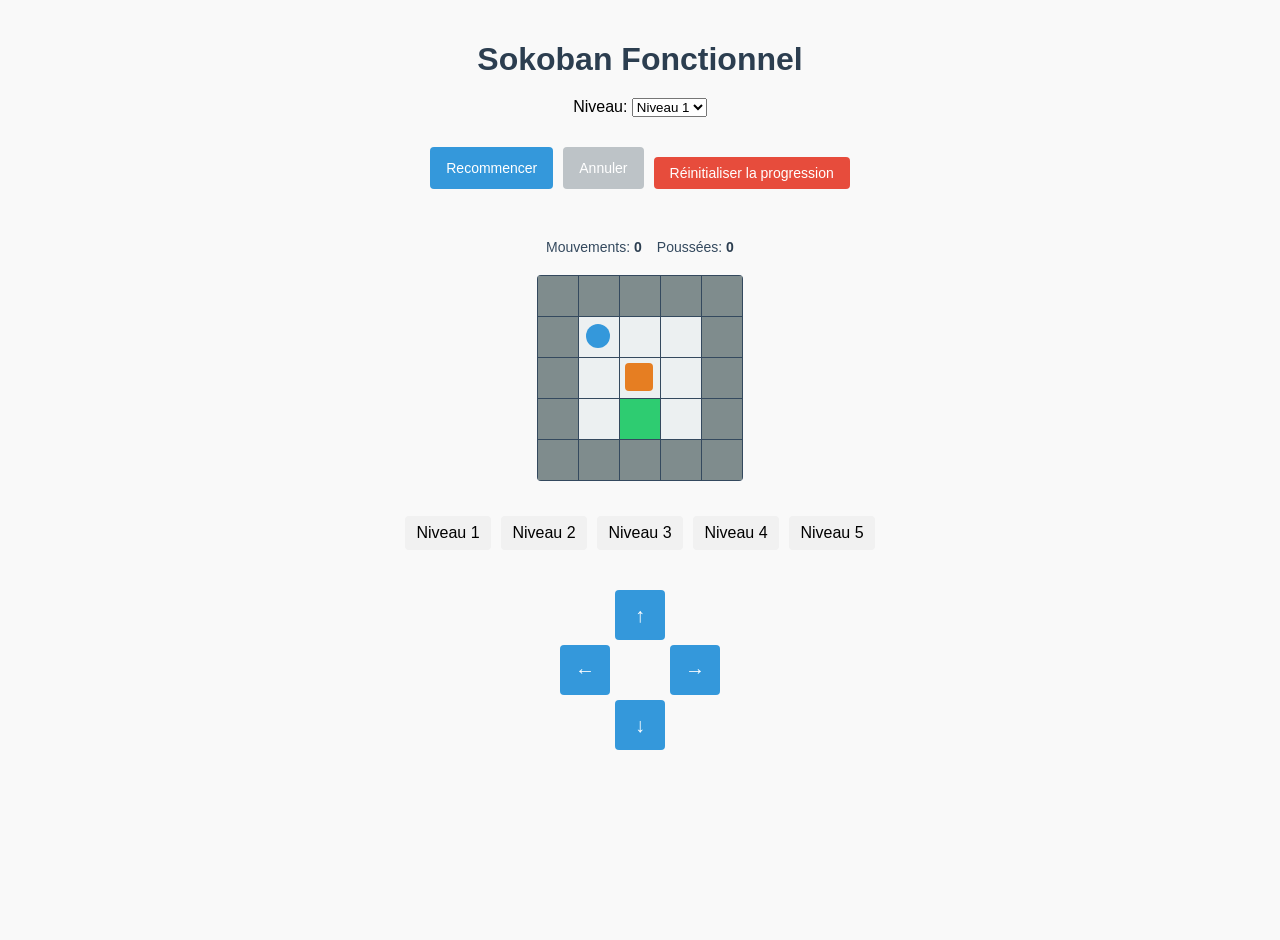
<file: index.html>
<!DOCTYPE html>
<html lang="fr">
<head>
    <meta charset="UTF-8">
    <meta name="viewport" content="width=device-width, initial-scale=1.0">
    <title>Sokoban Fonctionnel</title>
    <style>
        :root {
            --cell-size: 40px;
            --player-color: #3498db;
            --wall-color: #7f8c8d;
            --box-color: #e67e22;
            --target-color: #2ecc71;
            --floor-color: #ecf0f1;
            --background-color: #f9f9f9;
            --animation-duration: 0.2s;
        }

        body {
            font-family: 'Arial', sans-serif;
            margin: 0;
            padding: 20px;
            display: flex;
            flex-direction: column;
            align-items: center;
            background-color: var(--background-color);
            min-height: 100vh;
        }

        h1 {
            margin-bottom: 20px;
            color: #2c3e50;
        }

        .game-container {
            display: flex;
            flex-direction: column;
            align-items: center;
            gap: 20px;
            max-width: 100%;
        }

        .controls {
            display: flex;
            gap: 10px;
            margin-bottom: 20px;
            flex-wrap: wrap;
            justify-content: center;
        }

        button {
            padding: 8px 16px;
            background-color: #3498db;
            color: white;
            border: none;
            border-radius: 4px;
            cursor: pointer;
            font-size: 14px;
            transition: background-color 0.2s;
        }

        button:hover {
            background-color: #2980b9;
        }

        button:disabled {
            background-color: #bdc3c7;
            cursor: not-allowed;
        }

        .game-board {
            display: grid;
            gap: 1px;
            background-color: #34495e;
            padding: 1px;
            border-radius: 4px;
            overflow: auto;
            max-width: 100%;
            position: relative;
        }

        .cell {
            width: var(--cell-size);
            height: var(--cell-size);
            display: flex;
            justify-content: center;
            align-items: center;
            font-weight: bold;
            background-color: var(--floor-color);
        }

        .wall {
            background-color: var(--wall-color);
        }

        .target {
            background-color: var(--target-color);
        }

        .entity {
            position: absolute;
            width: var(--cell-size);
            height: var(--cell-size);
            display: flex;
            justify-content: center;
            align-items: center;
            transition: transform var(--animation-duration) ease;
        }

        .box {
            z-index: 2;
        }

        .box::after {
            content: '';
            position: absolute;
            width: 70%;
            height: 70%;
            background-color: var(--box-color);
            border-radius: 4px;
            transition: background-color 0.3s;
        }

        .box.on-target::after {
            background-color: #d35400;
        }

        .player {
            z-index: 3;
        }

        .player::after {
            content: '';
            position: absolute;
            width: 60%;
            height: 60%;
            background-color: var(--player-color);
            border-radius: 50%;
        }

        .level-info {
            margin-top: 10px;
            display: flex;
            gap: 15px;
            font-size: 14px;
            color: #34495e;
        }

        .move-counter, .push-counter {
            font-weight: bold;
            color: #2c3e50;
        }

        .level-selector {
            margin-bottom: 10px;
        }

        .d-pad {
            display: grid;
            grid-template-columns: repeat(3, 50px);
            grid-template-rows: repeat(3, 50px);
            gap: 5px;
            margin-top: 20px;
        }

        .d-pad button {
            padding: 0;
            display: flex;
            justify-content: center;
            align-items: center;
            font-size: 20px;
            height: 100%;
        }

        .d-pad button:nth-child(1) {
            grid-column: 2;
            grid-row: 1;
        }

        .d-pad button:nth-child(2) {
            grid-column: 1;
            grid-row: 2;
        }

        .d-pad button:nth-child(3) {
            grid-column: 3;
            grid-row: 2;
        }

        .d-pad button:nth-child(4) {
            grid-column: 2;
            grid-row: 3;
        }

        .victory-message {
            display: none;
            position: fixed;
            top: 0;
            left: 0;
            width: 100%;
            height: 100%;
            background-color: rgba(0, 0, 0, 0.7);
            justify-content: center;
            align-items: center;
            z-index: 10;
        }

        .victory-content {
            background-color: white;
            padding: 20px;
            border-radius: 8px;
            text-align: center;
            max-width: 80%;
        }

        .progress-container {
            display: flex;
            flex-wrap: wrap;
            gap: 10px;
            margin-top: 15px;
            justify-content: center;
        }

        .level-progress {
            display: flex;
            flex-direction: column;
            align-items: center;
            background-color: #f1f1f1;
            padding: 8px;
            border-radius: 4px;
            min-width: 70px;
        }

        .level-progress.completed {
            background-color: #d5f5e3;
        }

        .best-moves {
            font-size: 12px;
            color: #7f8c8d;
        }

        .reset-progress {
            margin-top: 10px;
            background-color: #e74c3c;
        }

        .reset-progress:hover {
            background-color: #c0392b;
        }

        @media (max-width: 600px) {
            :root {
                --cell-size: 30px;
            }

            .d-pad {
                grid-template-columns: repeat(3, 40px);
                grid-template-rows: repeat(3, 40px);
            }
        }
    </style>
</head>
<body>
    <h1>Sokoban Fonctionnel</h1>

    <div class="game-container">
        <div class="level-selector">
            <label for="level-select">Niveau: </label>
            <select id="level-select"></select>
        </div>

        <div class="controls">
            <button id="restart-btn">Recommencer</button>
            <button id="undo-btn" disabled>Annuler</button>
            <button id="reset-progress-btn" class="reset-progress">Réinitialiser la progression</button>
        </div>

        <div class="level-info">
            <div>Mouvements: <span class="move-counter">0</span></div>
            <div>Poussées: <span class="push-counter">0</span></div>
        </div>

        <div class="game-board" id="game-board"></div>

        <div class="progress-container" id="progress-container">
            <!-- Progression des niveaux ici -->
        </div>

        <div class="d-pad">
            <button id="up-btn">↑</button>
            <button id="left-btn">←</button>
            <button id="right-btn">→</button>
            <button id="down-btn">↓</button>
        </div>
    </div>

    <div class="victory-message" id="victory-message">
        <div class="victory-content">
            <h2>Niveau terminé!</h2>
            <p>Vous avez complété ce niveau en <span id="victory-moves">0</span> mouvements et <span id="victory-pushes">0</span> poussées.</p>
            <button id="next-level-btn">Niveau suivant</button>
        </div>
    </div>

    <script>
        // Architecture hexagonale avec programmation fonctionnelle

        // =============== MODÈLE PUREMENT FONCTIONNEL (DOMAINE) ===============

        // Constantes pour les types de tuiles
        const TILE_TYPES = {
            WALL: '#',
            FLOOR: ' ',
            TARGET: '.',
            BOX: '$',
            PLAYER: '@',
            BOX_ON_TARGET: '*',
            PLAYER_ON_TARGET: '+'
        };

        // Directions
        const DIRECTIONS = {
            UP: { dx: 0, dy: -1, name: 'up' },
            DOWN: { dx: 0, dy: 1, name: 'down' },
            LEFT: { dx: -1, dy: 0, name: 'left' },
            RIGHT: { dx: 1, dy: 0, name: 'right' }
        };

        // Fonctions pures pour manipuler l'état du jeu
        const GameModel = (() => {
            // Analyse un niveau et crée un état de jeu initial
            const parseLevel = (levelData) => {
                const rows = levelData.trim().split('\n');
                const gridHeight = rows.length;
                const gridWidth = Math.max(...rows.map(row => row.length));

                let grid = [];
                let boxes = [];
                let targets = [];
                let player = { x: 0, y: 0 };

                for (let y = 0; y < gridHeight; y++) {
                    const row = rows[y].padEnd(gridWidth, ' ');
                    const gridRow = [];

                    for (let x = 0; x < gridWidth; x++) {
                        const char = row[x] || ' ';
                        let cell = TILE_TYPES.FLOOR;

                        switch (char) {
                            case TILE_TYPES.WALL:
                                cell = TILE_TYPES.WALL;
                                break;
                            case TILE_TYPES.TARGET:
                                cell = TILE_TYPES.TARGET;
                                targets.push({ x, y });
                                break;
                            case TILE_TYPES.BOX:
                                cell = TILE_TYPES.FLOOR;
                                boxes.push({ x, y });
                                break;
                            case TILE_TYPES.PLAYER:
                                cell = TILE_TYPES.FLOOR;
                                player = { x, y };
                                break;
                            case TILE_TYPES.BOX_ON_TARGET:
                                cell = TILE_TYPES.TARGET;
                                boxes.push({ x, y });
                                targets.push({ x, y });
                                break;
                            case TILE_TYPES.PLAYER_ON_TARGET:
                                cell = TILE_TYPES.TARGET;
                                player = { x, y };
                                targets.push({ x, y });
                                break;
                        }

                        gridRow.push(cell);
                    }

                    grid.push(gridRow);
                }

                return {
                    grid,
                    player,
                    boxes,
                    targets,
                    gridWidth,
                    gridHeight,
                    moves: 0,
                    pushes: 0,
                    history: []
                };
            };

            // Vérifie si une position contient un mur
            const isWall = (state, x, y) =>
                y >= 0 &&
                y < state.grid.length &&
                x >= 0 &&
                x < state.grid[y].length &&
                state.grid[y][x] === TILE_TYPES.WALL;

            // Vérifie si une position contient une boîte
            const hasBox = (state, x, y) =>
                state.boxes.some(box => box.x === x && box.y === y);

            // Trouve l'index d'une boîte à une position donnée
            const findBoxIndex = (state, x, y) =>
                state.boxes.findIndex(box => box.x === x && box.y === y);

            // Vérifie si une position est une cible
            const isTarget = (state, x, y) =>
                state.targets.some(target => target.x === x && target.y === y);

            // Essaie de déplacer le joueur et retourne le nouvel état
            const movePlayer = (state, direction) => {
                const dx = direction.dx;
                const dy = direction.dy;
                const newX = state.player.x + dx;
                const newY = state.player.y + dy;

                // Vérifier si la destination est un mur
                if (isWall(state, newX, newY)) {
                    return state; // Mouvement impossible, état inchangé
                }

                // Clone profond de l'état pour éviter les mutations
                const newState = {
                    ...state,
                    player: { ...state.player },
                    boxes: state.boxes.map(box => ({ ...box })),
                    history: [...state.history, {
                        player: { ...state.player },
                        boxes: state.boxes.map(box => ({ ...box })),
                        moves: state.moves,
                        pushes: state.pushes
                    }],
                    moves: state.moves + 1
                };

                // Vérifier si la destination contient une boîte
                if (hasBox(state, newX, newY)) {
                    const newBoxX = newX + dx;
                    const newBoxY = newY + dy;

                    // Vérifier si la boîte peut être poussée
                    if (isWall(state, newBoxX, newBoxY) || hasBox(state, newBoxX, newBoxY)) {
                        return state; // Mouvement impossible, état inchangé
                    }

                    // Déplacer la boîte
                    const boxIndex = findBoxIndex(state, newX, newY);
                    newState.boxes[boxIndex] = { x: newBoxX, y: newBoxY };
                    newState.pushes = state.pushes + 1;
                }

                // Déplacer le joueur
                newState.player = { x: newX, y: newY };

                return newState;
            };

            // Annule le dernier mouvement
            const undoMove = (state) => {
                if (state.history.length === 0) {
                    return state; // Pas d'historique, état inchangé
                }

                const previousState = state.history[state.history.length - 1];

                return {
                    ...state,
                    player: { ...previousState.player },
                    boxes: previousState.boxes.map(box => ({ ...box })),
                    moves: previousState.moves,
                    pushes: previousState.pushes,
                    history: state.history.slice(0, -1)
                };
            };

            // Vérifie si le niveau est terminé
            const isLevelComplete = (state) =>
                state.boxes.every(box =>
                    state.targets.some(target => target.x === box.x && target.y === box.y)
                );

            return {
                parseLevel,
                isWall,
                hasBox,
                isTarget,
                movePlayer,
                undoMove,
                isLevelComplete
            };
        })();

        // =============== ADAPTATEURS ET PORTS ===============

        // Adaptateur pour le stockage local
        const StorageAdapter = (() => {
            const STORAGE_KEY = 'sokoban_progress';

            // Charge la progression
            const loadProgress = () => {
                try {
                    const stored = localStorage.getItem(STORAGE_KEY);
                    return stored ? JSON.parse(stored) : {};
                } catch (e) {
                    console.error('Erreur lors du chargement de la progression:', e);
                    return {};
                }
            };

            // Sauvegarde la progression
            const saveProgress = (progress) => {
                try {
                    localStorage.setItem(STORAGE_KEY, JSON.stringify(progress));
                    return true;
                } catch (e) {
                    console.error('Erreur lors de la sauvegarde de la progression:', e);
                    return false;
                }
            };

            // Sauvegarde la progression pour un niveau spécifique
            const saveLevelProgress = (levelId, moves, pushes) => {
                const progress = loadProgress();
                const currentBest = progress[levelId] || { moves: Infinity, pushes: Infinity };

                // Ne sauvegarder que si c'est une meilleure performance
                if (moves < currentBest.moves ||
                    (moves === currentBest.moves && pushes < currentBest.pushes)) {
                    progress[levelId] = { moves, pushes };
                    saveProgress(progress);
                }

                return progress;
            };

            // Réinitialise toute la progression
            const resetProgress = () => {
                try {
                    localStorage.removeItem(STORAGE_KEY);
                    return true;
                } catch (e) {
                    console.error('Erreur lors de la réinitialisation de la progression:', e);
                    return false;
                }
            };

            return {
                loadProgress,
                saveLevelProgress,
                resetProgress
            };
        })();

        // Adaptateur pour le dépôt des niveaux
        const LevelRepository = (() => {
            // Définition des niveaux du jeu
            const levels = [
                {
                    id: 1,
                    name: "Niveau 1",
                    data:
`#####
#@  #
# $ #
# . #
#####`
                },
                {
                    id: 2,
                    name: "Niveau 2",
                    data:
`  ####
###  ####
#     $ #
# #.#@  #
# $ .####
#####`
                },
                {
                    id: 3,
                    name: "Niveau 3",
                    data:
`########
#      #
# .**$@#
#      #
#  $ ###
#  ###
####`
                },
                {
                    id: 4,
                    name: "Niveau 4",
                    data:
`#######
#     #
# .$. #
# $@$ #
# .$. #
#     #
#######`
                },
                {
                    id: 5,
                    name: "Niveau 5",
                    data:
`  #####
###   #
# $ # ##
# #  . #
#    # #
## #   #
 #@  ###
 #####`
                }
            ];

            // Récupère tous les niveaux
            const getLevels = () => levels;

            // Récupère un niveau par son ID
            const getLevelById = (id) => levels.find(level => level.id === id);

            return {
                getLevels,
                getLevelById
            };
        })();

        // Adaptateur pour l'interface utilisateur
        const UIAdapter = (() => {
            // Éléments DOM
            const elements = {
                gameBoard: document.getElementById('game-board'),
                levelSelect: document.getElementById('level-select'),
                restartBtn: document.getElementById('restart-btn'),
                undoBtn: document.getElementById('undo-btn'),
                resetProgressBtn: document.getElementById('reset-progress-btn'),
                moveCounter: document.querySelector('.move-counter'),
                pushCounter: document.querySelector('.push-counter'),
                victoryMessage: document.getElementById('victory-message'),
                victoryMoves: document.getElementById('victory-moves'),
                victoryPushes: document.getElementById('victory-pushes'),
                nextLevelBtn: document.getElementById('next-level-btn'),
                progressContainer: document.getElementById('progress-container'),
                dPadButtons: {
                    up: document.getElementById('up-btn'),
                    left: document.getElementById('left-btn'),
                    right: document.getElementById('right-btn'),
                    down: document.getElementById('down-btn')
                }
            };

            // Calcule la position en pixels d'une entité
            const calculatePosition = (x, y) => ({
                left: x * (parseFloat(getComputedStyle(document.documentElement).getPropertyValue('--cell-size')) + 1),
                top: y * (parseFloat(getComputedStyle(document.documentElement).getPropertyValue('--cell-size')) + 1)
            });

            // Rend le plateau de jeu
            const renderBoard = (state) => {
                elements.gameBoard.innerHTML = '';
                elements.gameBoard.style.gridTemplateColumns = `repeat(${state.gridWidth}, var(--cell-size))`;
                elements.gameBoard.style.gridTemplateRows = `repeat(${state.gridHeight}, var(--cell-size))`;

                // Créer les cellules (murs, sols, cibles)
                for (let y = 0; y < state.gridHeight; y++) {
                    for (let x = 0; x < state.gridWidth; x++) {
                        const cell = document.createElement('div');
                        cell.classList.add('cell');
                        cell.dataset.x = x;
                        cell.dataset.y = y;

                        if (GameModel.isWall(state, x, y)) {
                            cell.classList.add('wall');
                        } else if (GameModel.isTarget(state, x, y)) {
                            cell.classList.add('target');
                        }

                        elements.gameBoard.appendChild(cell);
                    }
                }

                // Ajouter les boîtes
                state.boxes.forEach((box, index) => {
                    const boxElement = document.createElement('div');
                    boxElement.classList.add('entity', 'box');
                    boxElement.id = `box-${index}`;

                    if (GameModel.isTarget(state, box.x, box.y)) {
                        boxElement.classList.add('on-target');
                    }

                    const position = calculatePosition(box.x, box.y);
                    boxElement.style.transform = `translate(${position.left}px, ${position.top}px)`;

                    elements.gameBoard.appendChild(boxElement);
                });

                // Ajouter le joueur
                const playerElement = document.createElement('div');
                playerElement.classList.add('entity', 'player');
                playerElement.id = 'player';

                const playerPosition = calculatePosition(state.player.x, state.player.y);
                playerElement.style.transform = `translate(${playerPosition.left}px, ${playerPosition.top}px)`;

                elements.gameBoard.appendChild(playerElement);
            };

            // Met à jour la position des entités sans redessiner tout le plateau
            const updateEntityPositions = (oldState, newState) => {
                // Mise à jour du joueur
                const playerElement = document.getElementById('player');
                const playerPosition = calculatePosition(newState.player.x, newState.player.y);
                playerElement.style.transform = `translate(${playerPosition.left}px, ${playerPosition.top}px)`;

                // Mise à jour des boîtes
                newState.boxes.forEach((box, index) => {
                    const boxElement = document.getElementById(`box-${index}`);
                    const boxPosition = calculatePosition(box.x, box.y);
                    boxElement.style.transform = `translate(${boxPosition.left}px, ${boxPosition.top}px)`;

                    // Mise à jour de la classe on-target
                    if (GameModel.isTarget(newState, box.x, box.y)) {
                        boxElement.classList.add('on-target');
                    } else {
                        boxElement.classList.remove('on-target');
                    }
                });
            };

            // Met à jour les compteurs
            const updateCounters = (state) => {
                elements.moveCounter.textContent = state.moves;
                elements.pushCounter.textContent = state.pushes;
                elements.undoBtn.disabled = state.history.length === 0;
            };

            // Affiche le message de victoire
            const showVictory = (state) => {
                elements.victoryMoves.textContent = state.moves;
                elements.victoryPushes.textContent = state.pushes;
                elements.victoryMessage.style.display = 'flex';
            };

            // Cache le message de victoire
            const hideVictory = () => {
                elements.victoryMessage.style.display = 'none';
            };

            // Remplit le sélecteur de niveaux
            const populateLevelSelect = (levels, currentLevelId) => {
                elements.levelSelect.innerHTML = '';

                levels.forEach(level => {
                    const option = document.createElement('option');
                    option.value = level.id;
                    option.textContent = level.name;
                    elements.levelSelect.appendChild(option);
                });

                elements.levelSelect.value = currentLevelId;
            };

            // Affiche la progression des niveaux
            const renderProgress = (levels, progress) => {
                elements.progressContainer.innerHTML = '';

                levels.forEach(level => {
                    const levelProgress = document.createElement('div');
                    levelProgress.classList.add('level-progress');

                    if (progress[level.id]) {
                        levelProgress.classList.add('completed');
                    }

                    const levelName = document.createElement('div');
                    levelName.textContent = `Niveau ${level.id}`;
                    levelProgress.appendChild(levelName);

                    if (progress[level.id]) {
                        const bestScore = document.createElement('div');
                        bestScore.classList.add('best-moves');
                        bestScore.textContent = `${progress[level.id].moves} mvts`;
                        levelProgress.appendChild(bestScore);
                    }

                    levelProgress.addEventListener('click', () => {
                        elements.levelSelect.value = level.id;
                        // Déclencher l'événement change
                        const event = new Event('change');
                        elements.levelSelect.dispatchEvent(event);
                    });

                    elements.progressContainer.appendChild(levelProgress);
                });
            };

            return {
                elements,
                renderBoard,
                updateEntityPositions,
                updateCounters,
                showVictory,
                hideVictory,
                populateLevelSelect,
                renderProgress
            };
        })();

        // =============== APPLICATION ===============

        // Application principale - orchestration des composants
        const SokobanApp = ((UIAdapter, StorageAdapter, LevelRepository, GameModel) => {
            // État global de l'application
            let gameState = null;
            let currentLevelId = 1;
            let animating = false;

            // Charge un niveau par son ID
            const loadLevel = (levelId) => {
                const level = LevelRepository.getLevelById(levelId);
                if (!level) return false;

                gameState = GameModel.parseLevel(level.data);
                currentLevelId = levelId;

                UIAdapter.renderBoard(gameState);
                UIAdapter.updateCounters(gameState);
                UIAdapter.hideVictory();
                UIAdapter.populateLevelSelect(LevelRepository.getLevels(), currentLevelId);

                return true;
            };

            // Gère le mouvement du joueur
            const handleMove = (directionName) => {
                if (animating) return;

                const directionMap = {
                    up: DIRECTIONS.UP,
                    down: DIRECTIONS.DOWN,
                    left: DIRECTIONS.LEFT,
                    right: DIRECTIONS.RIGHT
                };

                const direction = directionMap[directionName];
                if (!direction) return;

                const oldState = gameState;
                const newState = GameModel.movePlayer(gameState, direction);

                // Si l'état a changé (mouvement valide)
                if (newState !== oldState) {
                    gameState = newState;

                    // Animer le mouvement
                    animating = true;
                    UIAdapter.updateEntityPositions(oldState, newState);
                    UIAdapter.updateCounters(newState);

                    // Attendre la fin de l'animation
                    setTimeout(() => {
                        animating = false;

                        // Vérifier si niveau terminé
                        if (GameModel.isLevelComplete(newState)) {
                            // Sauvegarder la progression
                            const progress = StorageAdapter.saveLevelProgress(
                                currentLevelId,
                                newState.moves,
                                newState.pushes
                            );

                            // Mettre à jour l'affichage de la progression
                            UIAdapter.renderProgress(LevelRepository.getLevels(), progress);
                            UIAdapter.showVictory(newState);
                        }
                    }, parseFloat(getComputedStyle(document.documentElement).getPropertyValue('--animation-duration').slice(0, -1)) * 1000);
                }
            };

            // Gère l'annulation d'un mouvement
            const handleUndo = () => {
                if (animating) return;

                const oldState = gameState;
                const newState = GameModel.undoMove(gameState);

                if (newState !== oldState && newState.history.length < oldState.history.length) {
                    gameState = newState;

                    // Animer le mouvement inverse
                    animating = true;
                    UIAdapter.updateEntityPositions(oldState, newState);
                    UIAdapter.updateCounters(newState);

                    setTimeout(() => {
                        animating = false;
                    }, parseFloat(getComputedStyle(document.documentElement).getPropertyValue('--animation-duration').slice(0, -1)) * 1000);
                }
            };

            // Redémarre le niveau actuel
            const handleRestart = () => {
                if (animating) return;
                loadLevel(currentLevelId);
            };

            // Passe au niveau suivant
            const handleNextLevel = () => {
                if (animating) return;

                const nextLevelId = currentLevelId + 1;
                const nextLevel = LevelRepository.getLevelById(nextLevelId);

                if (nextLevel) {
                    loadLevel(nextLevelId);
                } else {
                    // Si pas de niveau suivant, on revient au premier niveau
                    loadLevel(1);
                }
            };

            // Réinitialise toute la progression
            const handleResetProgress = () => {
                if (confirm('Êtes-vous sûr de vouloir réinitialiser toute votre progression ?')) {
                    StorageAdapter.resetProgress();
                    UIAdapter.renderProgress(LevelRepository.getLevels(), {});
                }
            };

            // Initialise l'application
            const init = () => {
                // Charger le premier niveau
                loadLevel(1);

                // Mettre à jour l'affichage de la progression
                const progress = StorageAdapter.loadProgress();
                UIAdapter.renderProgress(LevelRepository.getLevels(), progress);

                // Configurer les événements
                UIAdapter.elements.levelSelect.addEventListener('change', (e) => {
                    loadLevel(parseInt(e.target.value));
                });

                UIAdapter.elements.restartBtn.addEventListener('click', handleRestart);
                UIAdapter.elements.undoBtn.addEventListener('click', handleUndo);
                UIAdapter.elements.nextLevelBtn.addEventListener('click', handleNextLevel);
                UIAdapter.elements.resetProgressBtn.addEventListener('click', handleResetProgress);

                // Configurer les touches clavier
                document.addEventListener('keydown', (event) => {
                    switch (event.key) {
                        case 'ArrowUp':
                            handleMove('up');
                            event.preventDefault();
                            break;
                        case 'ArrowDown':
                            handleMove('down');
                            event.preventDefault();
                            break;
                        case 'ArrowLeft':
                            handleMove('left');
                            event.preventDefault();
                            break;
                        case 'ArrowRight':
                            handleMove('right');
                            event.preventDefault();
                            break;
                        case 'z':
                            if (event.ctrlKey) {
                                handleUndo();
                                event.preventDefault();
                            }
                            break;
                        case 'r':
                            handleRestart();
                            event.preventDefault();
                            break;
                    }
                });

                // Configurer les boutons du D-Pad virtuel
                UIAdapter.elements.dPadButtons.up.addEventListener('click', () => handleMove('up'));
                UIAdapter.elements.dPadButtons.down.addEventListener('click', () => handleMove('down'));
                UIAdapter.elements.dPadButtons.left.addEventListener('click', () => handleMove('left'));
                UIAdapter.elements.dPadButtons.right.addEventListener('click', () => handleMove('right'));
            };

            return {
                init
            };
        })(UIAdapter, StorageAdapter, LevelRepository, GameModel);

        // Démarrer l'application quand le DOM est chargé
        document.addEventListener('DOMContentLoaded', SokobanApp.init);
    </script>
</body>
</html>
</file>
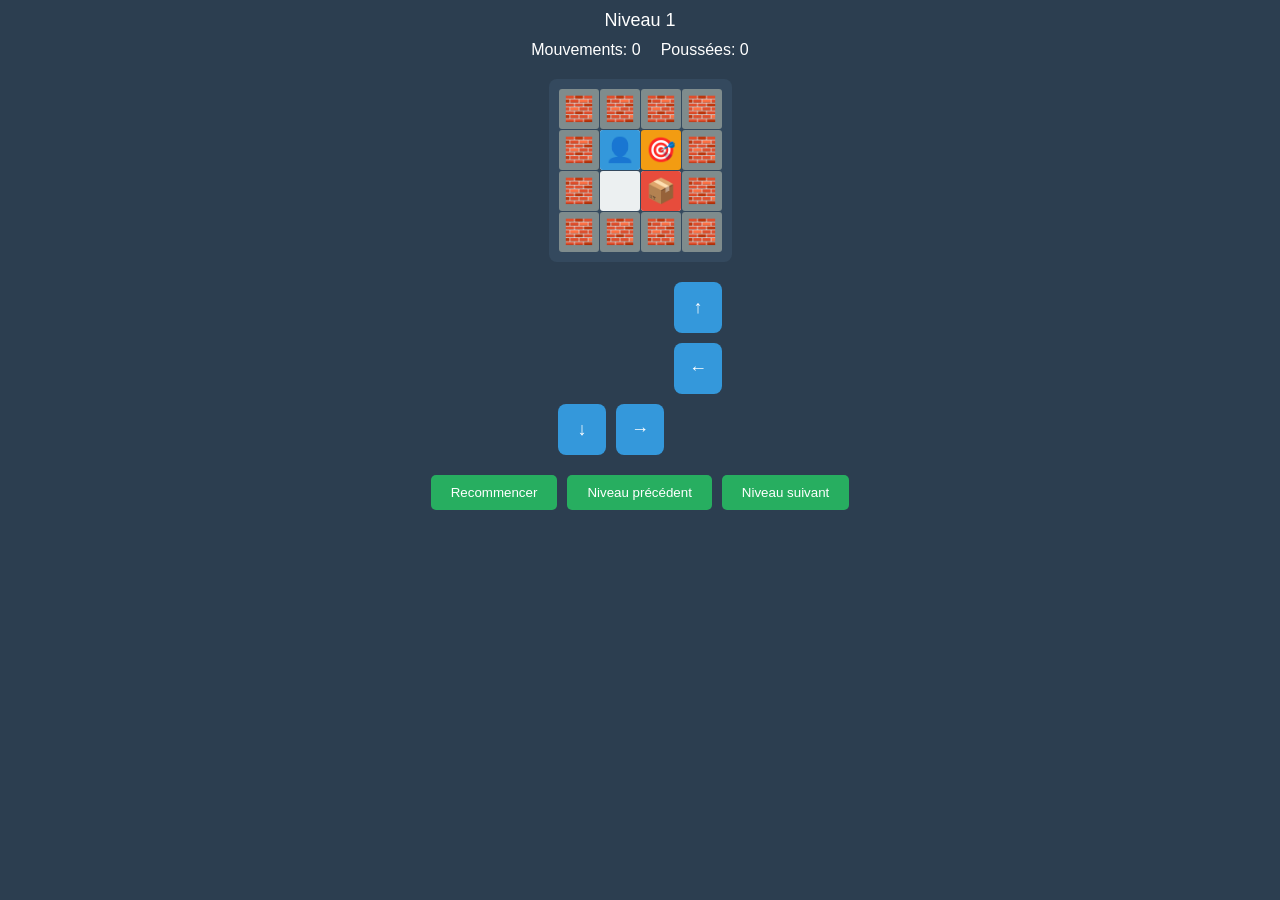
<file: test.html>
<!DOCTYPE html>
<html lang="fr">
<head>
    <meta charset="UTF-8">
    <meta name="viewport" content="width=device-width, initial-scale=1.0">
    <title>Sokoban Hexagonal</title>
    <style>
        * {
            box-sizing: border-box;
            margin: 0;
            padding: 0;
        }

        body {
            font-family: Arial, sans-serif;
            background: #2c3e50;
            color: white;
            display: flex;
            flex-direction: column;
            align-items: center;
            min-height: 100vh;
            padding: 10px;
        }

        .game-container {
            max-width: 100vw;
            width: 100%;
            display: flex;
            flex-direction: column;
            align-items: center;
        }

        .game-header {
            margin-bottom: 20px;
            text-align: center;
        }

        .level-info {
            margin-bottom: 10px;
            font-size: 18px;
        }

        .stats {
            display: flex;
            gap: 20px;
            font-size: 16px;
        }

        .game-board {
            display: grid;
            gap: 1px;
            background: #34495e;
            padding: 10px;
            border-radius: 8px;
            max-width: 100%;
            overflow: auto;
            position: relative;
        }

        .cell {
            width: min(40px, calc(90vw / 16));
            height: min(40px, calc(90vw / 16));
            display: flex;
            align-items: center;
            justify-content: center;
            font-size: min(24px, calc(90vw / 20));
            border-radius: 3px;
            position: relative;
        }

        .wall { background: #7f8c8d; }
        .floor { background: #ecf0f1; }
        .target { background: #f39c12; }
        .empty { background: #ecf0f1; }

        .wall::after { content: '🧱'; }
        .target::after { content: '🎯'; }

        .game-entity {
            position: absolute;
            width: min(40px, calc(90vw / 16));
            height: min(40px, calc(90vw / 16));
            display: flex;
            align-items: center;
            justify-content: center;
            font-size: min(24px, calc(90vw / 20));
            border-radius: 3px;
            transition: all 0.3s cubic-bezier(0.4, 0, 0.2, 1);
            z-index: 10;
        }

        .player {
            background: #3498db;
            z-index: 20;
        }

        .player::after {
            content: '👤';
        }

        .box {
            background: #e74c3c;
            z-index: 15;
        }

        .box::after {
            content: '📦';
        }

        .box.on-target {
            background: #27ae60;
        }

        .box.on-target::after {
            content: '✅';
        }

        .player.on-target {
            background: #9b59b6;
        }

        .controls {
            margin-top: 20px;
            display: grid;
            grid-template-columns: repeat(3, 1fr);
            gap: 10px;
            max-width: 200px;
        }

        .control-btn {
            padding: 15px;
            background: #3498db;
            border: none;
            border-radius: 8px;
            color: white;
            font-size: 18px;
            cursor: pointer;
            transition: background 0.2s;
            user-select: none;
        }

        .control-btn:hover {
            background: #2980b9;
        }

        .control-btn:active {
            transform: scale(0.95);
        }

        .control-btn:disabled {
            background: #7f8c8d;
            cursor: not-allowed;
        }

        .empty-cell { grid-column: 2; }

        .action-buttons {
            margin-top: 20px;
            display: flex;
            gap: 10px;
            flex-wrap: wrap;
            justify-content: center;
        }

        .action-btn {
            padding: 10px 20px;
            background: #27ae60;
            border: none;
            border-radius: 5px;
            color: white;
            cursor: pointer;
            transition: background 0.2s;
        }

        .action-btn:hover {
            background: #229954;
        }

        .victory-message {
            position: fixed;
            top: 50%;
            left: 50%;
            transform: translate(-50%, -50%);
            background: #27ae60;
            color: white;
            padding: 30px;
            border-radius: 10px;
            text-align: center;
            font-size: 24px;
            display: none;
            z-index: 1000;
            animation: slideIn 0.3s ease-out;
        }

        @keyframes slideIn {
            from {
                opacity: 0;
                transform: translate(-50%, -60%);
            }
            to {
                opacity: 1;
                transform: translate(-50%, -50%);
            }
        }

        @media (max-width: 600px) {
            .stats {
                flex-direction: column;
                gap: 5px;
            }

            .control-btn {
                padding: 12px;
                font-size: 16px;
            }

            .game-board {
                padding: 5px;
            }
        }
    </style>
</head>
<body>
    <div class="game-container">
        <div class="game-header">
            <div class="level-info">Niveau <span id="level-number">1</span></div>
            <div class="stats">
                <div>Mouvements: <span id="moves">0</span></div>
                <div>Poussées: <span id="pushes">0</span></div>
            </div>
        </div>

        <div id="game-board" class="game-board"></div>

        <div class="controls">
            <div class="empty-cell"></div>
            <button class="control-btn" data-direction="up">↑</button>
            <div class="empty-cell"></div>
            <button class="control-btn" data-direction="left">←</button>
            <button class="control-btn" data-direction="down">↓</button>
            <button class="control-btn" data-direction="right">→</button>
        </div>

        <div class="action-buttons">
            <button class="action-btn" id="reset-btn">Recommencer</button>
            <button class="action-btn" id="prev-btn">Niveau précédent</button>
            <button class="action-btn" id="next-btn">Niveau suivant</button>
        </div>
    </div>

    <div id="victory-message" class="victory-message">
        <div>Niveau terminé !</div>
        <div style="margin-top: 10px; font-size: 16px;">
            <span id="final-moves"></span> mouvements, <span id="final-pushes"></span> poussées
        </div>
    </div>

    <script>
        // Domain Layer - Types et constantes
        const CellType = {
            WALL: '#',
            FLOOR: ' ',
            TARGET: '.',
            BOX: '$',
            BOX_ON_TARGET: '*',
            PLAYER: '@',
            PLAYER_ON_TARGET: '+'
        };

        const Direction = {
            UP: { x: 0, y: -1 },
            DOWN: { x: 0, y: 1 },
            LEFT: { x: -1, y: 0 },
            RIGHT: { x: 1, y: 0 }
        };

        // Domain Layer - Entités et logique métier
        const createPosition = (x, y) => ({ x, y });

        const addPositions = (pos1, pos2) => ({
            x: pos1.x + pos2.x,
            y: pos1.y + pos2.y
        });

        const positionsEqual = (pos1, pos2) => pos1.x === pos2.x && pos1.y === pos2.y;

        const createGameState = (level, playerPos, boxes, targets, moves = 0, pushes = 0) => ({
            level,
            playerPos,
            boxes,
            targets,
            moves,
            pushes
        });

        const isValidPosition = (grid, pos) => {
            return pos.y >= 0 && pos.y < grid.length &&
                   pos.x >= 0 && pos.x < grid[0].length &&
                   grid[pos.y][pos.x] !== CellType.WALL;
        };

        const isBoxAt = (boxes, pos) => boxes.some(box => positionsEqual(box, pos));

        const isTargetAt = (targets, pos) => targets.some(target => positionsEqual(target, pos));

        const moveBox = (boxes, fromPos, toPos) =>
            boxes.map(box => positionsEqual(box, fromPos) ? toPos : box);

        const isLevelComplete = (boxes, targets) =>
            boxes.every(box => targets.some(target => positionsEqual(box, target)));

        const tryMove = (gameState, direction) => {
            const { level, playerPos, boxes, targets, moves, pushes } = gameState;
            const newPlayerPos = addPositions(playerPos, direction);

            if (!isValidPosition(level, newPlayerPos)) {
                return gameState;
            }

            if (!isBoxAt(boxes, newPlayerPos)) {
                return createGameState(level, newPlayerPos, boxes, targets, moves + 1, pushes);
            }

            const newBoxPos = addPositions(newPlayerPos, direction);

            if (!isValidPosition(level, newBoxPos) || isBoxAt(boxes, newBoxPos)) {
                return gameState;
            }

            const newBoxes = moveBox(boxes, newPlayerPos, newBoxPos);
            return createGameState(level, newPlayerPos, newBoxes, targets, moves + 1, pushes + 1);
        };

        // Infrastructure Layer - Données des niveaux (corrigés et résolvables)
        const levels = [
            [
                "####",
                "#@.#",
                "# $#",
                "####"
            ],
            [
                "#####",
                "#.@ #",
                "# $ #",
                "#   #",
                "#####"
            ],
            [
                "######",
                "#    #",
                "# $@ #",
                "# .  #",
                "######"
            ],
            [
                "#######",
                "#     #",
                "# $$  #",
                "# @   #",
                "#  .. #",
                "#######"
            ],
            [
                "#######",
                "#     #",
                "# $ $ #",
                "#  @  #",
                "# . . #",
                "#     #",
                "#######"
            ],
            [
                "########",
                "#      #",
                "# $$   #",
                "#   @  #",
                "#   $  #",
                "# ...  #",
                "########"
            ],
            [
                "#########",
                "#       #",
                "# $ $ $ #",
                "#   @   #",
                "#       #",
                "# . . . #",
                "#########"
            ],
            [
                "##########",
                "#        #",
                "# $$ $$  #",
                "#    @   #",
                "#        #",
                "# ..  .. #",
                "##########"
            ]
        ];

        const parseLevel = (levelData) => {
            const grid = levelData.map(row => row.split(''));
            let playerPos = null;
            const boxes = [];
            const targets = [];

            grid.forEach((row, y) => {
                row.forEach((cell, x) => {
                    const pos = createPosition(x, y);
                    switch (cell) {
                        case CellType.PLAYER:
                            playerPos = pos;
                            grid[y][x] = CellType.FLOOR;
                            break;
                        case CellType.PLAYER_ON_TARGET:
                            playerPos = pos;
                            targets.push(pos);
                            grid[y][x] = CellType.TARGET;
                            break;
                        case CellType.BOX:
                            boxes.push(pos);
                            grid[y][x] = CellType.FLOOR;
                            break;
                        case CellType.BOX_ON_TARGET:
                            boxes.push(pos);
                            targets.push(pos);
                            grid[y][x] = CellType.TARGET;
                            break;
                        case CellType.TARGET:
                            targets.push(pos);
                            break;
                    }
                });
            });

            return { grid, playerPos, boxes, targets };
        };

        // Application Layer - Cas d'usage
        const GameService = (() => {
            let currentState = null;
            let currentLevelIndex = 0;
            let initialState = null;
            let isMoving = false;

            const loadLevel = (levelIndex) => {
                if (levelIndex < 0 || levelIndex >= levels.length) return false;

                currentLevelIndex = levelIndex;
                const levelData = parseLevel(levels[levelIndex]);
                currentState = createGameState(
                    levelData.grid,
                    levelData.playerPos,
                    levelData.boxes,
                    levelData.targets
                );
                initialState = { ...currentState, boxes: [...currentState.boxes] };
                return true;
            };

            const movePlayer = async (direction) => {
                if (!currentState || isMoving) return null;

                const newState = tryMove(currentState, direction);
                if (newState !== currentState) {
                    isMoving = true;
                    currentState = newState;
                    return {
                        state: currentState,
                        isComplete: isLevelComplete(currentState.boxes, currentState.targets)
                    };
                }
                return null;
            };

            const resetLevel = () => {
                if (initialState) {
                    currentState = {
                        ...initialState,
                        boxes: [...initialState.boxes],
                        moves: 0,
                        pushes: 0
                    };
                    return currentState;
                }
                return null;
            };

            const setMoving = (moving) => {
                isMoving = moving;
            };

            const getCurrentState = () => currentState;
            const getCurrentLevelIndex = () => currentLevelIndex;
            const getTotalLevels = () => levels.length;
            const getIsMoving = () => isMoving;

            return {
                loadLevel,
                movePlayer,
                resetLevel,
                setMoving,
                getCurrentState,
                getCurrentLevelIndex,
                getTotalLevels,
                getIsMoving
            };
        })();

        // Presentation Layer - Interface utilisateur
        const UIController = (() => {
            const elements = {
                gameBoard: document.getElementById('game-board'),
                levelNumber: document.getElementById('level-number'),
                moves: document.getElementById('moves'),
                pushes: document.getElementById('pushes'),
                victoryMessage: document.getElementById('victory-message'),
                finalMoves: document.getElementById('final-moves'),
                finalPushes: document.getElementById('final-pushes')
            };

            let cellSize = 40;
            let boardCols = 0;

            const calculateCellSize = (gameState) => {
                const cols = gameState.level[0].length;
                const rows = gameState.level.length;
                const maxSize = Math.min(
                    Math.floor(90 * window.innerWidth / 100 / cols),
                    Math.floor(80 * window.innerHeight / 100 / rows),
                    40
                );
                return Math.max(20, maxSize);
            };

            const createEntity = (type, pos, id = null) => {
                const entity = document.createElement('div');
                entity.className = `game-entity ${type}`;
                if (id) entity.id = id;

                const left = pos.x * (cellSize + 1) + 10;
                const top = pos.y * (cellSize + 1) + 10;

                entity.style.left = `${left}px`;
                entity.style.top = `${top}px`;
                entity.style.width = `${cellSize}px`;
                entity.style.height = `${cellSize}px`;

                return entity;
            };

            const animateEntity = (entity, newPos) => {
                return new Promise(resolve => {
                    const left = newPos.x * (cellSize + 1) + 10;
                    const top = newPos.y * (cellSize + 1) + 10;

                    entity.style.left = `${left}px`;
                    entity.style.top = `${top}px`;

                    setTimeout(resolve, 300);
                });
            };

            const updateControlsState = (disabled) => {
                document.querySelectorAll('.control-btn').forEach(btn => {
                    btn.disabled = disabled;
                });
            };

            const renderBoard = (gameState) => {
                const { level, playerPos, boxes, targets } = gameState;
                const rows = level.length;
                const cols = level[0].length;
                boardCols = cols;

                cellSize = calculateCellSize(gameState);

                elements.gameBoard.style.gridTemplateColumns = `repeat(${cols}, 1fr)`;
                elements.gameBoard.innerHTML = '';

                // Créer les cellules statiques
                for (let y = 0; y < rows; y++) {
                    for (let x = 0; x < cols; x++) {
                        const cell = document.createElement('div');
                        const pos = createPosition(x, y);
                        const cellType = level[y][x];

                        let className = 'cell ';
                        if (cellType === CellType.WALL) className += 'wall';
                        else if (isTargetAt(targets, pos)) className += 'target';
                        else className += 'floor';

                        cell.className = className;
                        cell.style.width = `${cellSize}px`;
                        cell.style.height = `${cellSize}px`;
                        elements.gameBoard.appendChild(cell);
                    }
                }

                // Créer les entités mobiles
                const player = createEntity('player', playerPos, 'player');
                if (isTargetAt(targets, playerPos)) {
                    player.classList.add('on-target');
                }
                elements.gameBoard.appendChild(player);

                boxes.forEach((boxPos, index) => {
                    const box = createEntity('box', boxPos, `box-${index}`);
                    if (isTargetAt(targets, boxPos)) {
                        box.classList.add('on-target');
                    }
                    elements.gameBoard.appendChild(box);
                });
            };

            const updateEntities = async (gameState, previousState) => {
                const { playerPos, boxes, targets } = gameState;
                const player = document.getElementById('player');

                updateControlsState(true);

                // Animer le joueur
                if (player && !positionsEqual(playerPos, previousState.playerPos)) {
                    await animateEntity(player, playerPos);

                    // Mettre à jour la classe du joueur
                    player.classList.toggle('on-target', isTargetAt(targets, playerPos));
                }

                // Animer les boîtes qui ont bougé
                const animations = [];
                boxes.forEach((boxPos, index) => {
                    const previousBoxPos = previousState.boxes[index];
                    if (previousBoxPos && !positionsEqual(boxPos, previousBoxPos)) {
                        const boxElement = document.getElementById(`box-${index}`);
                        if (boxElement) {
                            animations.push(animateEntity(boxElement, boxPos));
                        }
                    }
                });

                await Promise.all(animations);

                // Mettre à jour les classes des boîtes
                boxes.forEach((boxPos, index) => {
                    const boxElement = document.getElementById(`box-${index}`);
                    if (boxElement) {
                        boxElement.classList.toggle('on-target', isTargetAt(targets, boxPos));
                    }
                });

                updateControlsState(false);
                GameService.setMoving(false);
            };

            const updateStats = (gameState) => {
                elements.levelNumber.textContent = GameService.getCurrentLevelIndex() + 1;
                elements.moves.textContent = gameState.moves;
                elements.pushes.textContent = gameState.pushes;
            };

            const showVictory = (gameState) => {
                elements.finalMoves.textContent = gameState.moves;
                elements.finalPushes.textContent = gameState.pushes;
                elements.victoryMessage.style.display = 'block';

                setTimeout(() => {
                    elements.victoryMessage.style.display = 'none';
                    if (GameService.getCurrentLevelIndex() < GameService.getTotalLevels() - 1) {
                        GameService.loadLevel(GameService.getCurrentLevelIndex() + 1);
                        render();
                    }
                }, 2000);
            };

            const render = () => {
                const gameState = GameService.getCurrentState();
                if (gameState) {
                    renderBoard(gameState);
                    updateStats(gameState);
                }
            };

            return { render, updateEntities, updateStats, showVictory };
        })();

        // Input Adapter
        const InputHandler = (() => {
            const directionMap = {
                'ArrowUp': Direction.UP,
                'ArrowDown': Direction.DOWN,
                'ArrowLeft': Direction.LEFT,
                'ArrowRight': Direction.RIGHT,
                'w': Direction.UP,
                's': Direction.DOWN,
                'a': Direction.LEFT,
                'd': Direction.RIGHT
            };
            const handleMove = async (direction) => {
                if (GameService.getIsMoving()) return;

                const previousState = { ...GameService.getCurrentState(), boxes: [...GameService.getCurrentState().boxes] };
                const result = await GameService.movePlayer(direction);

                if (result) {
                    await UIController.updateEntities(result.state, previousState);
                    UIController.updateStats(result.state);

                    if (result.isComplete) {
                        UIController.showVictory(result.state);
                    }
                }
            };

            
            const setupKeyboardControls = () => {
                document.addEventListener('keydown', (e) => {
                    const direction = directionMap[e.key];
                    if (direction) {
                        e.preventDefault();
                        handleMove(direction);
                    }
                });
            };

            const setupTouchControls = () => {
                document.querySelectorAll('[data-direction]').forEach(button => {
                    button.addEventListener('click', () => {
                        const direction = Direction[button.dataset.direction.toUpperCase()];
                        handleMove(direction);
                    });
                });
            };

            const setupActionButtons = () => {
                document.getElementById('reset-btn').addEventListener('click', () => {
                    GameService.resetLevel();
                    UIController.render();
                });

                document.getElementById('prev-btn').addEventListener('click', () => {
                    const currentLevel = GameService.getCurrentLevelIndex();
                    if (GameService.loadLevel(currentLevel - 1)) {
                        UIController.render();
                    }
                });

                document.getElementById('next-btn').addEventListener('click', () => {
                    const currentLevel = GameService.getCurrentLevelIndex();
                    if (GameService.loadLevel(currentLevel + 1)) {
                        UIController.render();
                    }
                });
            };

            return {
                setupKeyboardControls,
                setupTouchControls,
                setupActionButtons
            };
        })();

        // Application Bootstrap
        const initGame = () => {
            GameService.loadLevel(0);
            UIController.render();
            InputHandler.setupKeyboardControls();
            InputHandler.setupTouchControls();
            InputHandler.setupActionButtons();
        };

        // Démarrage du jeu
        document.addEventListener('DOMContentLoaded', initGame);

        // Redimensionnement
        window.addEventListener('resize', () => {
            const gameState = GameService.getCurrentState();
            if (gameState) {
                UIController.render();
            }
        });
    </script>
</body>
</html>
</file>
